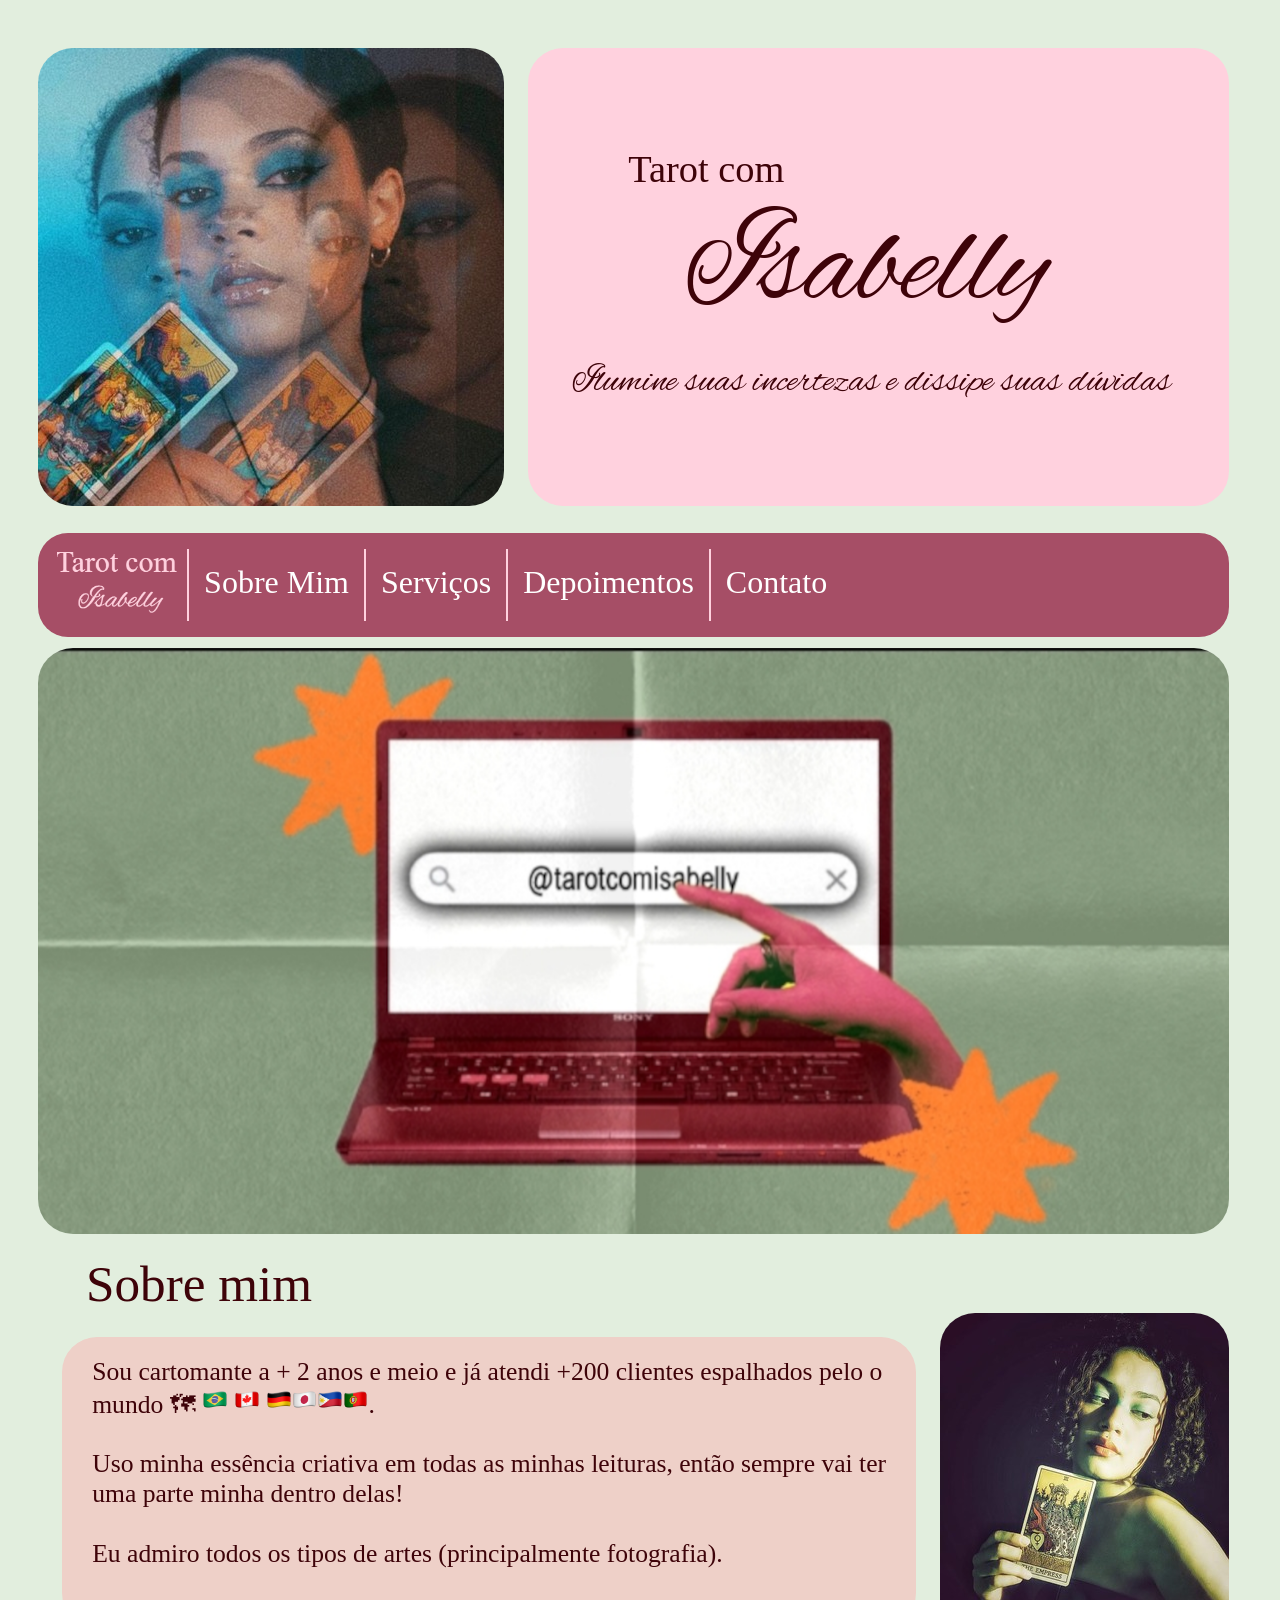
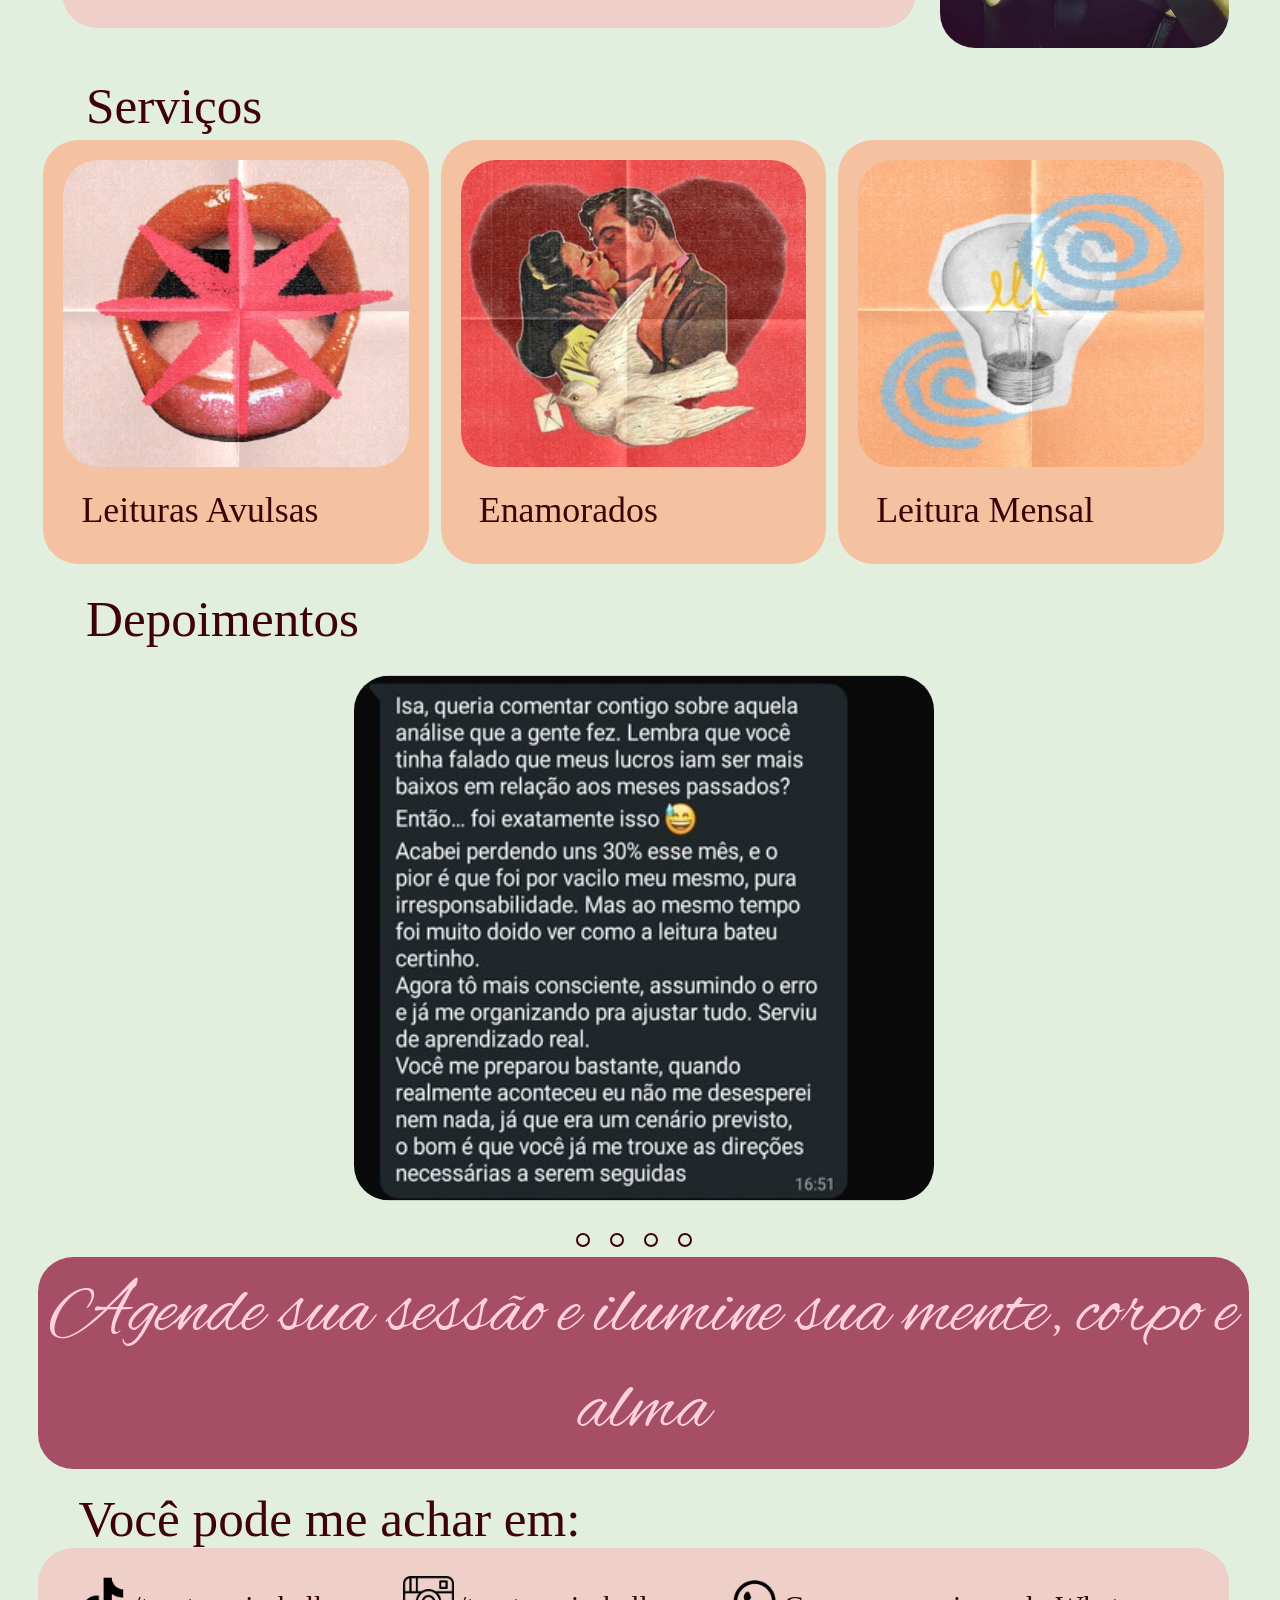
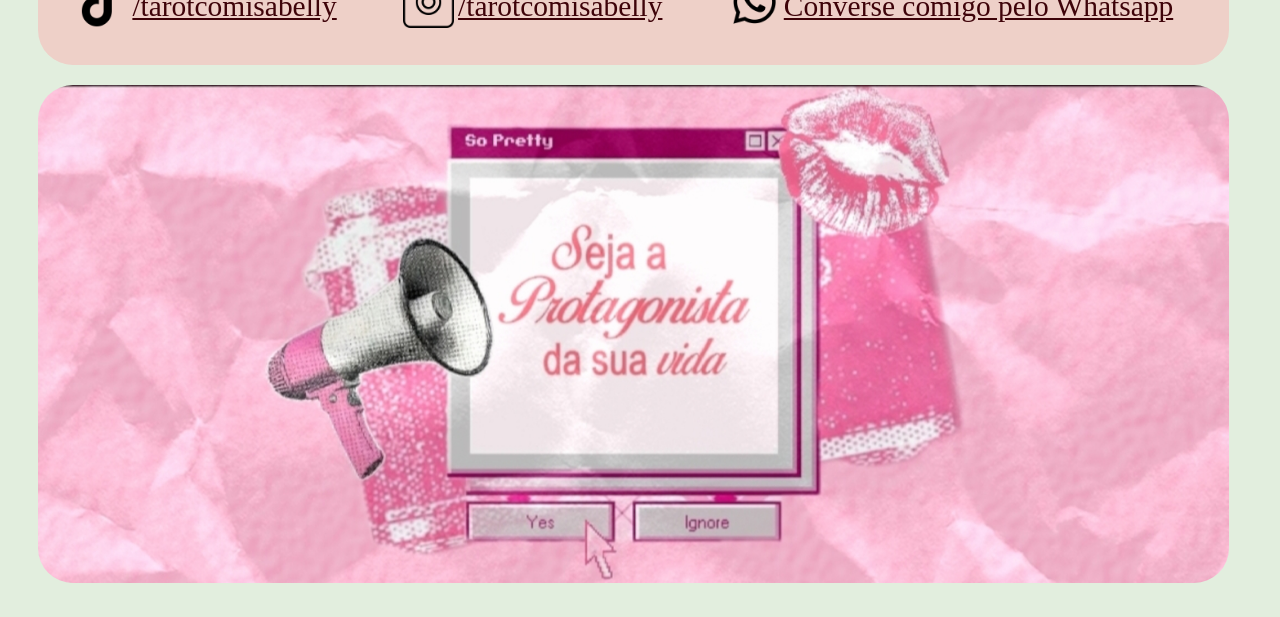
<file: index.html>
<!DOCTYPE html>
<html lang="pt-br">
<head>
    <meta charset="UTF-8">
    <meta name="viewport" content="width=device-width, initial-scale=1.0">
    <title>Tarot com Isabelly</title>

    <!--Extra Large Devices min-width: 1200-->
    <link rel="stylesheet" href="estilos/style.css" media="all">

    <link rel="stylesheet" href="/estilos/min1080.css" media="screen and (max-width: 1080px)">
        
    <!-- Large devices (laptops/desktops, 992px and up)-->
    <link rel="stylesheet" href="estilos/min992.css" media="screen and (min-width: 992px)">

    <!-- Medium devices (landscape tablets, 768px and up) -->
    <link rel="stylesheet" href="estilos/max992.css" media="screen and (max-width: 992px)">

    <!--Small devices (portrait tablets and large phones, 600px and up)-->
    <link rel="stylesheet" href="estilos/min600.css" media="screen and (min-width: 600px) ">

    <!--Extra small devices (phones, 600px and down) -->
    <link rel="stylesheet" href="estilos/max600.css" media="screen and (max-width: 600px) and (orientation: portrait)">

    <!--Extra extra small devices (phones, 400px and down)-->
    <link rel="stylesheet" href="/estilos/max400.css" media = "screen and (max-width: 540px) and (orientation: portrait)">

    <!--Extra extra small devices (phones, 400px and down)-->
    <link rel="stylesheet" href="/estilos/max400.css" media = "screen and (max-width: 440px) and (orientation: portrait)">

    <!-- Fontes -->
     <link rel="preconnect" href="https://fonts.googleapis.com">
    <link rel="preconnect" href="https://fonts.gstatic.com" crossorigin>
    <link href="https://fonts.googleapis.com/css2?family=Alex+Brush&family=Idiqlat:wght@200;300;400&display=swap" rel="stylesheet">

    <link rel="shortcut icon" href="favicon.ico" type="image/x-icon">

</head>
<body>
    <header>
        <picture>
            <source media="(max-width:500px)" srcset="Imagens/Isa_cabeçalho_143x140.jpg">
            <source media="(max-width: 1000px)" srcset="Imagens/Isa_cabeçalho_254x250.jpg">
            <img src="Imagens/Isa_cabeçalho_466x458.jpg" alt="Taróloga Isabelly">
        </picture>
        <div>
            <h1>Tarot com <br><span class="isa">Isabelly</span></h1>
            
                <h2>Ilumine suas incertezas e dissipe suas dúvidas</h2>
        </div>
    </header>

    
    <nav class="navegacao">
        <div>
            <img src="icone-pag.png" alt="" width="130px">
            
            <a href="#sobre_mim"> Sobre Mim </a>
            <a href="#servicos"> Serviços </a>
            <a href="#depoimentos"> Depoimentos </a>
            <a href="#contatos"> Contato</a>
        </div>
    </nav>
    <main>
        <picture>
            <source media="(max-width: 640px)" srcset="Imagens/tarot_intro_734x361.png">
            <img class="img_intro" src="Imagens/tarot_intro_1440x708.png" alt="">
        </picture>
            
        <article id="sobre_mim">
            <h2>Sobre mim</h2>
            <div class="dis">
                <div class="text">
                    <p>Sou cartomante a + 2 anos e meio e já atendi +200 clientes espalhados pelo o mundo &#128506; <img src="emojis0-0/flag-brazil_1f1e7-1f1f7.png" alt=""> <img src="emojis0-0/flag-canada_1f1e8-1f1e6.png" alt=""> <img src="emojis0-0/flag-germany_1f1e9-1f1ea.png" alt=""><img src="emojis0-0/flag-japan_1f1ef-1f1f5.png" alt=""><img src="emojis0-0/flag-philippines_1f1f5-1f1ed.png" alt=""><img src="emojis0-0/flag-portugal_1f1f5-1f1f9.png" alt="">.</p>
                    <br>
                    <p>Uso minha essência criativa em todas as minhas leituras, então sempre vai ter uma parte minha dentro delas! </p>
                    <br>
                    <p> Eu admiro todos os tipos de artes (principalmente fotografia).</p>

                </div>
                <picture>
                    <source media="(max-width: 660px)" srcset="Imagens/isa_sobre_121x141.jpg">
                    <source media="(min-width: 660px)" srcset="Imagens/isa_sobre_289x335.jpeg">
                    <img src="Imagens/isa_sobre_314x365.jpg" alt="">
                </picture>
            </div>
        </article>
            
            
        <article id="servicos">
            <h2>Serviços</h2>
            <div class="dis-serv">
                <div class="card">
                        <img src="Imagens/avulsa_tarot_342x356.jpg" alt="">
                    <div class="intro">
                        <h3>Leituras Avulsas</h3>
                        
                        <p>Uma análise bem específica e profunda pro seu caso ou tema específico, conseguindo te trazer o discernimento e tranquilidade pra suas dúvidas & situações que te deixam sem sono...</p>
                    </div>
                </div>
                <div class="card">
                        <img src="Imagens/enamorados_tarot_342x338.jpg" alt="">
                    <div class="intro">
                        <h3>Enamorados</h3>
                        <p>Previsibilidade e segurança nos seus próximos 30 dias, nas suas principais areas:
                        Amoroso, Financeiro, Professional, Estudos, Desenvolvimento pessoal  & saúde.</p>
                    </div>
                </div>
                <div class="card">
                    <img src="Imagens/mensal_tarot_342x435.jpg" alt="">
                    <div class="intro">
                        <h3>Leitura Mensal</h3>
                        <p>Consulta feita para entendermos sua futura jornada amorosa com seu futuro romance 💖
                        Concentrando todas as características do seu futuro amor e te dando uma direção sobre o que precisa ser mudado antes desse amor chegar.</p>
                    </div>
                </div>
            </div>
        </article>


        <article id="depoimentos">
            <h2>Depoimentos</h2>
            <div class="disp_depo">
                <div class="content">
                    <div class="slides">
                        <input class="input" type="radio" name="slide" id="slide1" checked>
                        <input class="input" type="radio" name="slide" id="slide2">
                        <input class="input" type="radio" name="slide" id="slide3">
                        <input class="input" type="radio" name="slide" id="slide4">
                
                        <div class="slide s1">
                            <img src="./Imagens/dep_1_378x329.jpg" alt="">
                        </div>
                        <div class="slide">
                            <img src="./Imagens/dep_2_356x335.jpg" alt="">
                        </div>
                        <div class="slide">
                            <img src="./Imagens/dep_3_501x345.jpg" alt="">
                        </div>
                        <div class="slide">
                            <img src="./Imagens/dep_4_446x289.jpg" alt="">
                        </div>
                    </div>
                </div>
                <div class="navigation">
                    <label class="bar" for="slide1"></label>
                    <label class="bar" for="slide2"></label>
                    <label class="bar" for="slide3"></label>
                    <label class="bar" for="slide4"></label>
                </div>
            </div>
            
            <script src="./script.js"></script>


        </article>
    </main>
    <footer id="contatos">
        <p>Agende sua sessão e ilumine sua mente, corpo e alma</p>
        <h2>Você pode me achar em:</h2>
        <div class="dispo_contatos">
            <div>
                
                <div>
                    <img src="Cortar_imagens/tiktok-icon.png" alt="icone do Tik Tok">
                    <a href="https://www.tiktok.com/@tarotcomisabelly?is_from_webapp=1&sender_device=pc" rel="next" target="_blank">/tarotcomisabelly</a>
                </div>
                
                <div>
                    <img src="Cortar_imagens/Instagram-icon.png" alt="">
                    <a href="https://www.instagram.com/tarotcomisabelly?utm_source=ig_web_button_share_sheet&igsh=ZDNlZDc0MzIxNw==" rel="next" target="_blank">/tarotcomisabelly</a>
                    
                </div>
                <div>
                    <img src="Cortar_imagens/whatsapp-icon.png" alt="">
                    <a href="https://wa.me/5521996224102?text=Ol%C3%A1,%20tudo%20bem?%20Entro%20em%20contato%20com%20voc%C3%AA%20atrav%C3%A9s%20do%20seu%20site!%20" target="_blank">Converse comigo pelo Whatsapp</a>
                </div>
            </div>
            <img src="Imagens/tarot_footer_1458x601.jpeg" alt="">
        </div>
    </footer>
</body>
</html>
</file>
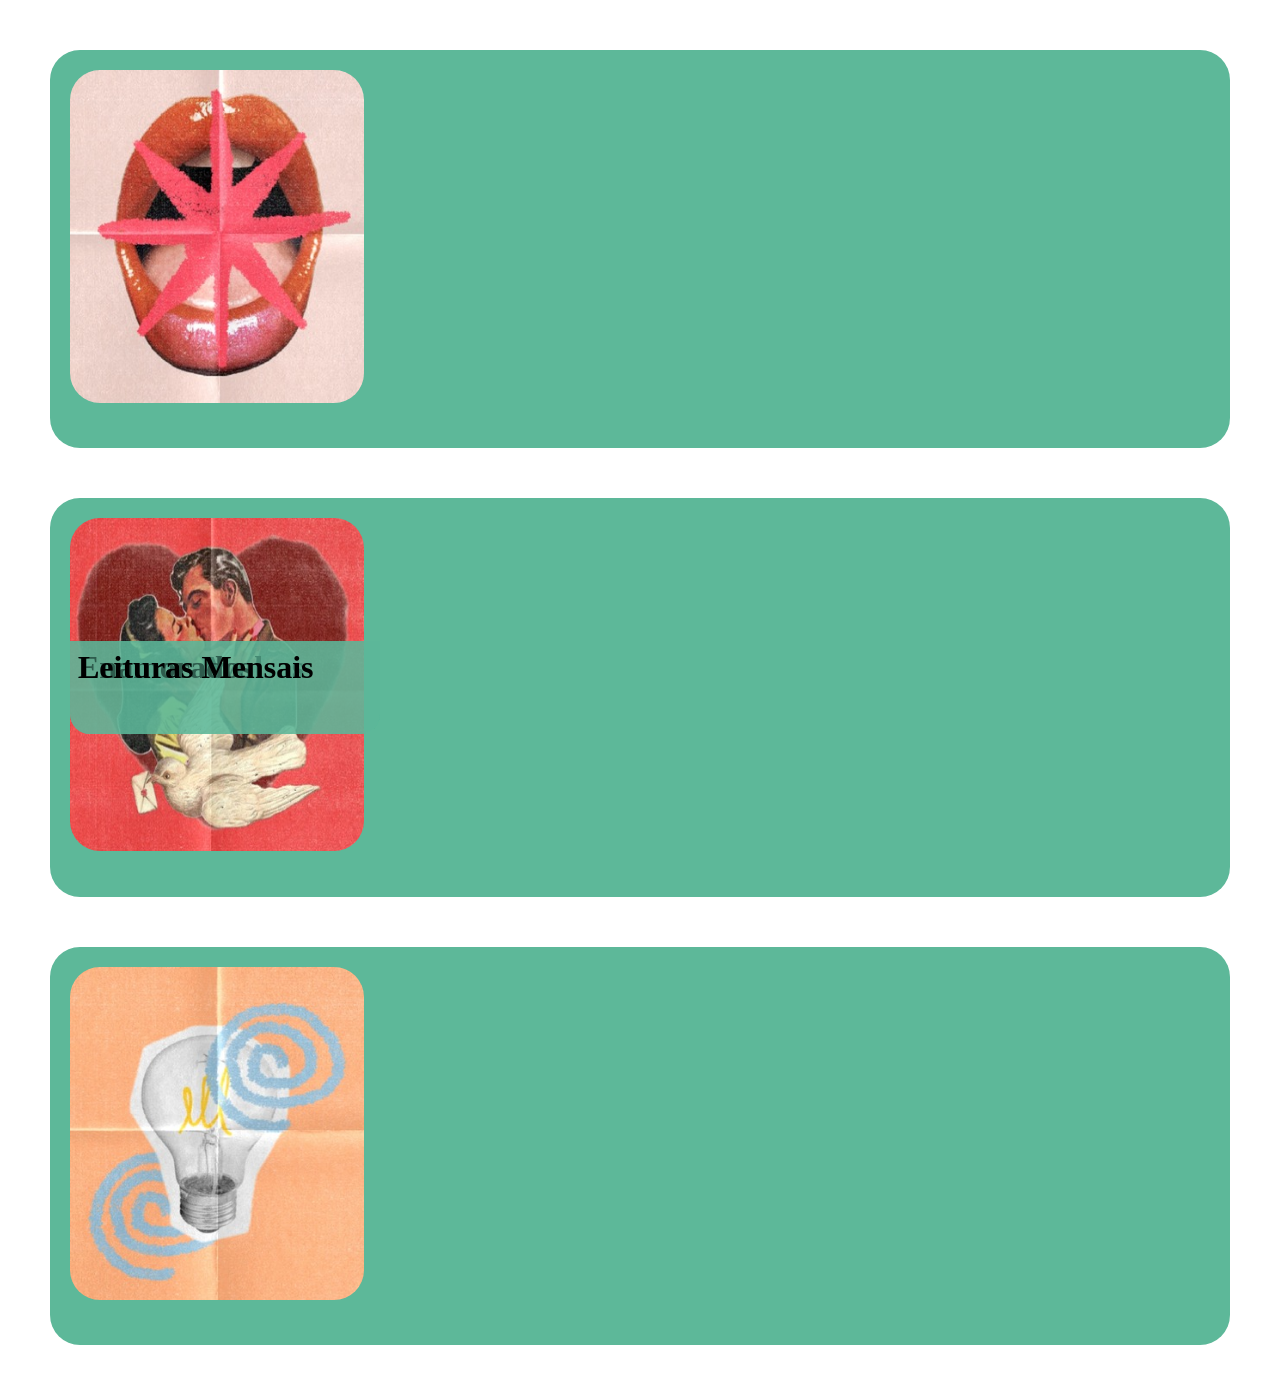
<file: tentativas/iindex.html>
<!DOCTYPE html>
<html lang="pt-br">
<head>
    <meta charset="UTF-8">
    <meta name="viewport" content="width=device-width, initial-scale=1.0">
    <title>Tarot com Isabelly</title>

    <link rel="stylesheet" href="style.css">
</head>
<body>
    <div class="container">
        <div class="card">
            <img src="/Imagens/avulsa_tarot_342x356.jpg" alt="">
            <div class="intro">
                <h1>Leituras Avulsas</h1>
                <p>Uma análise bem específica e profunda pro seu caso ou tema específico, conseguindo te trazer o discernimento e tranquilidade pra suas dúvidas & situações que te deixam sem sono...</p>
            </div>
        </div>
        <div class="card">
            <img src="/Imagens/enamorados_tarot_342x338.jpg" alt="">
            <div class="intro">
                <h1>Enamorados</h1>
                <p>Consulta feita para entendermos sua futura jornada amorosa com seu futuro romance 💖.Concentrando todas as características do seu futuro amor e te dando uma direção sobre o que precisa ser mudado antes desse amor chegar.</p>
            </div>
        </div>
        <div class="card">
            <img src="/Imagens/mensal_tarot_342x435.jpg" alt="">
            <div class="intro">
                <h1>Leituras Mensais</h1>
                <p>Uma análise bem específica e profunda pro seu caso ou tema específico, conseguindo te trazer o discernimento e tranquilidade pra suas dúvidas & situações que te deixam sem sono...</p>
            </div>
        </div>
    </div>
</body>
</html>
</file>
<file: estilos/style.css>
@charset "UTF-8";

/* CSS para geral/pc*/

/* Extra large devices (large laptops and desktops, 1200px and up) */

:root{
    --cor-de-fundo: #e2eede;
    --cor-cabecalho: #FFD1DE;
    --cor-div: #EED0C8;
    --cor-3: #f4c1a1;
    --cor-destaque: #A64E66;
    --cor-padrão: #3E0309;
}
*{
    margin: 0;
    padding: 0;
}
body{
    overflow-x: hidden;
    margin: 1% 4% 0% 3%;
    color: var(--cor-padrão);
    background-color: var(--cor-de-fundo);
}
img{
    border-radius: 35px;
}
header {
    display: flex;
    max-width: 100%;
    margin: 4% 0 2% 0;
}
header > img{
    display: block;
    margin: 0;
    height: 30vw;
}
header > div{
    margin-left: 2%;
    background-color: var(--cor-cabecalho);
    width: 100%;
    display: flex;
    flex-direction: column;
    justify-content: center;
    min-height: 9vw;
    max-height: 458px;
}
header > div > h1{
    margin: 10% 4% 1% 10%;
    font-size: 3vw;
    font-family: "Idiqlat", serif;
    font-weight: 400;
    font-style: normal;
}
header > div > h2{
    margin: 0 3% 10% 1%;
    font-size: 3vw;
    font-family: "Alex Brush", cursive;
    font-weight: 400;
    font-style: normal;
    text-align: center;
}
.isa{
    margin-left: 10%;
    font-family: "Alex Brush", cursive;
    font-weight: 400;
    font-style: normal;
    font-size: 10vw;
    
}
nav{
    height: auto;
    display: flex;
    padding: 6px;
    max-width: 100%;
    border-radius: 30px;
    background-color: var(--cor-destaque);
    color: var(--cor-cabecalho);
}
nav > div{
    padding: 10px;
    display: flex;
}
nav > div > img{
    max-width: 15%;
    border-radius: 0%;
    display: block;
    margin: 0 10px 3px 3px;
}
nav.navegacao > div > a{
    font-size: 2.5vw;
    border-left: 2px solid var(--cor-cabecalho);
    padding: 15px;
    text-align: center;
    color: white;
    text-decoration: none; 
    transition: .3s;
}
nav.navegacao > div > a:hover{
    border-bottom: 4px solid var(--cor-cabecalho);
    background-color: #8a4155;
}

h2 {
    font-family: "Idiqlat", serif;
    font-weight: 400;
    font-style: normal;

}
div{
    border-radius: 35px;
}
main > picture > img.img_intro{
    width: 100%;
    margin-top: 1%;
    display: flex;
}
main > #sobre_mim > .dis{
    display: flex;
    width: 100%;
    
}
main > #sobre_mim > h2{
    margin-left: 4%;
    margin-top: 20px;
    font-size: 4vw;
}
main > #sobre_mim > img{
    border-radius: 35px;
}
main > #sobre_mim > .dis > .text{
    font-size: 2vw;
    margin: 2%;
    padding: 30px 20px 20px 20px;
    background-color: var(--cor-div);
    display: inline;
    float: left;
    width: 100%;
    height: auto;
}
main > #sobre_mim > .dis > .text > p > img{
    width: 2vw;
}


#servicos >  h2{
    margin-left: 4%;
    margin-top: 2%;
    font-size: 4vw;
}
#servicos > .dis-serv{
    color: white;
    display: flex;
    max-width: 100%;
    flex-direction: row;
    justify-content: space-between;
}
.card{
    overflow: hidden;
    height: 30vw;
    margin: 5px;
    background-color: var(--cor-3);
    padding: 20px;
}
.card img{
    align-items: center;
    width: 27vw;
    height: 24vw;
}

.intro{
    width: 23vw;
    height: 6vw;
    padding: 8px;
    border-radius: 0 0 20px 20px;
    transition: 0.8s ease;
}
.intro h3{
    width: 100%;
    font-family: "Idiqlat", serif;
    font-weight: 400;
    font-style: normal;
    color: var(--cor-padrão);
    margin: 10px;
    font-size: 2.8vw;
}
.intro p{
    font-size: 1.6vw;
    margin: 20px;
    visibility: hidden;
    opacity: 0;
}

.card:hover{
    cursor: pointer;
    height: 51.6vw;
}
.card:hover:nth-child(3){
    cursor: pointer;
    height: 54.5vw;
}
.card:hover p{
    visibility: visible;
    opacity: 1;
}

main > #depoimentos > h2{
    margin-left: 4%;
    margin-top: 20px;
    font-size: 4vw;
}

#depoimentos > div.disp_depo{
    max-width: 100%;
    display: flex;
    flex-direction: column;
    justify-content: center;
    align-items: center;
    justify-items: center;
}
.content{
    margin: 290px 0 0 600px;
    height: 525px;
    width: 580px;
    border-radius: 20px;
    overflow: hidden;
    transform: translate(-50%, -50%);
}

.content .slide img{
    min-height: 100%;
    max-width: 100%;
    min-width: 100%;
    
}

.navigation{
    margin: -240px 0 0 0;
    bottom: 160px;
    left: 650px;
    display: flex;
    
}
.bar{
    width: 10px;
    height: 10px;
    border: 2px solid var(--cor-padrão);
    margin: 10px;
    border-radius: 15px;
    cursor: pointer;
    transform: .5s ease;
}
.bar:hover{
    background-color: var(--cor-padrão);
}
.input{
    display: none;
}
.slides{
    display: flex;
    width: 500%;
    height: 100%;
}
.slide{
    width: 20%;
    transition: 1s;

}

#slide1:checked ~ .s1{
    margin-left: 0;
    
}
#slide2:checked ~ .s1{
    margin-left: -20%;
}
#slide3:checked ~ .s1{
    margin-left: -40%;
}
#slide4:checked ~ .s1{
    margin-left: -60%;
}
footer > p{
    margin: auto;
    width: 100%;
    border-radius: 35px;
    font-size: 6vw;
    font-family: "Alex Brush", cursive;
    font-weight: 400;
    font-style: normal;
    background-color: var(--cor-destaque);
    color: var(--cor-cabecalho);
    padding: 10px;
    text-align: center;
}
footer >  h2{
    margin-left: 40px;
    margin-top: 20px;
    font-size: 4vw;
}
footer > div.dispo_contatos > div > div{
    max-width: 100%;
    min-width: 95%;
    display: flex;
    flex-direction: row;
    padding: 25px;
    margin-bottom: 20px;
}
footer > div.dispo_contatos > div> div > a{
    margin: 4px;
    height: 2vw;
    font-size: 2.5vw;;
    color: var(--cor-padrão);
    cursor: pointer;
}
footer > div.dispo_contatos > div > div > a:hover{
    background-color: var(--cor-div);
    border-bottom: none;
}
footer > div.dispo_contatos > div> div > img{
    display: block;
    width: 4vw;
    height: 4vw;
    border-radius: 0;
    margin-top: -10px;
}
footer > div.dispo_contatos > img{
    width: 100%;
    margin-bottom: 30px;

}
</file>
<file: estilos/min1080.css>
@charset "UTF-8";
</file>
<file: estilos/min992.css>
/*Large devices (laptops/desktops, 992px and up)*/

:root{
    --cor-de-fundo: #e2eede;
    --cor-cabecalho: #FFD1DE;
    --cor-div: #EED0C8;
    --cor-3: #f4c1a1;
    --cor-destaque: #A64E66;
    --cor-padrão: #3E0309;
}
*{
    margin: 0;
    padding: 0;
}
header > div{
    max-width: 100%;
}
header > div > h1{
    margin-left: 100px;
}
nav.navegacao > div >  a:active{
    border-bottom: 4px solid var(--cor-cabecalho);
    background-color: #8a4155;
}
main > #sobre_mim > img{
    width: 30vw;
}
.intro p{
    font-size: 2vw;
}
footer > div.dispo_contatos > div{
    max-width: 100% !important;
    display: flex;
    flex-direction: row;
    padding: 2%;
    background-color: var(--cor-div);
    margin-bottom: 20px;
    height: 70px !important;
    
}

footer > div.dispo_contatos > div > div{
    background: transparent;

}
footer > div.dispo_contatos > div > div:nth-child(2){
    margin-left: -70% !important;
}

footer > div.dispo_contatos > div > div:nth-child(3){
    margin-left: -70% !important;
}
footer > div.dispo_contatos > div> div > a{
    font-size: 2.3vw;;
    color: var(--cor-padrão);
    cursor: pointer;
}

footer > div.dispo_contatos > div> div > img{
    display: block;
    width: 4vw;
    height: 4vw;
    border-radius: 0;
    margin-top: -10px;
}
</file>
<file: estilos/max992.css>
/*Medium devices (landscape tablets, 992px and up)*/
:root{
    --cor-de-fundo: #e2eede;
    --cor-cabecalho: #FFD1DE;
    --cor-div: #EED0C8;
    --cor-3: #f4c1a1;
    --cor-destaque: #A64E66;
    --cor-padrão: #3E0309;
}
nav.navegacao > div img{
    width: 8vw;
    height: 5vw;
}
nav.navegacao > div{
    height: 4vw;
}
nav.navegacao > div > a{
    padding: 7px;
}
nav.navegacao > div >  a:checked{
    border-bottom: 4px solid var(--cor-cabecalho);
    background-color: #8a4155;
}
main > #sobre_mim > .dis > .text{
    font-size: 2.5vw;
    padding: 40px 20px 20px 40px;
}
#servicos > .dis-serv{
    color: var(--cor-padrão);
    display: flex;
    max-width: 100%;
    flex-direction: column;
}
.card{
    flex-direction: row;
    overflow: visible;
    height: 28vw;
    margin: 5px;
    background-color: var(--cor-3);
    padding: 20px;
}
.card img{
    float: right;
    display: flex;
    align-items: center;
    width: 27vw;
    height: 28vw;
}
.intro{
    width: 100%;
    height: auto;
    padding: 8px;
}
.intro h3{
    width: 100%;
    font-family: "Idiqlat", serif;
    font-weight: 400;
    font-style: normal;
    color: var(--cor-padrão);
    margin: 10px;
    font-size: 4vw;
}
.intro p{
    font-size: 2.3vw;
    margin: 20px;
    visibility: visible;
    opacity: 1;
}
.card:hover{
    cursor: auto;
    height: 28vw;
}
.card:hover:nth-child(3){
    cursor: auto;
    height: 28vw;
}
.card:hover p{
    visibility: visible;
    opacity: 1;
}
.content{
    margin: 230px 0 50px 550px;
    height: 425px;
    width: 480px;
    border-radius: 20px;
    overflow: hidden;
    transform: translate(-50%, -50%);
}
.navigation{
    margin: -240px 0 0 80px;
    bottom: 160px;
    left: 640px;
    display: flex;
    
}
footer > div.dispo_contatos > div{
    width: 100%;
    display: flex;
    flex-direction: column;
    padding: 10px;
    background-color: var(--cor-div);
    margin-bottom: 10px;
}
footer > div.dispo_contatos > div > div{
    margin-top: 10px;
    margin-left: 10px;
}
footer > div.dispo_contatos > div > div > img{
    margin: 5px;
    size: 4vw;
}
footer > div.dispo_contatos > div > div > a{
    font-size: 24px;
}
</file>
<file: estilos/min600.css>
/*Small devices (portrait tablets and large phones, 600px and up)*/

main > #sobre_mim > .dis{
    max-width: 100%;
}
main > #sobre_mim > .dis > .text{
    padding: 20px 20px 25px 30px;

}
footer > div.dispo_contatos > div{
    height: 30vw;
    max-width: 95%;
}
footer > div.dispo_contatos > div > div{
    font-size: 14px;
    margin: -10px;
    background: transparent;
}
</file>
<file: estilos/max600.css>
@charset "UTF-8";
/*Extra small devices (phones, 600px and down)*/
header > div{
    max-width: 100%;

}
header > div > h1{
    margin-left: 4vw;
}
header > div > h2{
    margin-bottom: 20px;
}
nav.navegacao > div{
    padding: 3px;
}
nav.navegacao > div > img{
    margin-top: -3px;
    width: 8vw;
    height: 6vw;
}
nav.navegacao > div > a{
    font-size: 3vw;
    padding: 2px 4px 2px 4px;
}

nav.navegacao > div > a:hover{
    border-bottom: none;
    background-color:#A64E66;
}
nav.navegacao > div >  a:active{
    border-bottom: 4px solid var(--cor-cabecalho);
    background-color: #8a4155;
}
main > #sobre_mim > .dis{
    height: 33vw;
    margin-bottom: 20px;
}
main > #sobre_mim > .dis > .text{
    padding: 3% 2% 8% 6%;
    height: 25vw;
    font-size: 2.4vw;
}

.intro{
    margin-top: -10px;
    width: 100%;
    height: auto;
    padding: 2px;
}
.intro h3{
    width: 100%;
    font-family: "Idiqlat", serif;
    font-weight: 400;
    font-style: normal;
    color: var(--cor-padrão);
    margin: 10px 0 -20px 10px;
    font-size: 4vw;
}
.intro p{
    margin: 25px 38% 0 10px;
}
.card > img{
    width: 30vw;
    height: 30vw;
}
.card > img:nth-child(3){
    height: 35vw;
}
.card:hover{
    cursor: auto;
    height: auto;
}
.card:hover{
    cursor: auto;
    height: 28vw;
}
.card:hover:nth-child(3){
    cursor: auto;
    height: 28vw;
}
.content{
    margin: 45% 0 0 90%;
    height: 295px;
    width: 320px;
}
.navigation{
    margin: -140px 0 0 40px;
    
}

.bar{
    width: 5px;
    height: 5px;
    border: 1px solid var(--cor-padrão);
    margin: 10px;
    border-radius: 15px;
    cursor: pointer;
    transform: .5s ease;
}
footer > p{
    max-width: 95%;
}
footer > div.dispo_contatos > div{
    height: 30vw;
    max-width: 95%;
}
footer > div.dispo_contatos > div > div{
    margin: -18px;
    background: transparent;
}
footer > div.dispo_contatos > div > div > a{
    font-size: 16px;
}
</file>
<file: estilos/max400.css>
@charset "UTF-8";
/*Extra extra small devices (phones, 540px and down)*/

nav.navegacao > div > a{
    font-size: 10px;
    padding: 2px 4px 4px 4px;
}
nav.navegacao > div > a:hover{
    border-bottom: none;
}
main > #sobre_mim > h2{
    margin-top: 5px;
}
main > #sobre_mim > .dis{
    margin-bottom: 30px;
}
main > #sobre_mim > .dis > .text{
    padding: 3% 2% 5% 6%;
    height: 28vw;
    font-size: 2.4vw;
}
.card{
    padding: 10px 10px 20px  10px;
}
.card > img:nth-child(3){
    height: 28vw;
    cursor: auto;
}
.content{
    margin: 30% 0 35% 60%;
    height: 205px;
    width: 240px;
}
.navigation{
    margin: -220px 0 0 0;
    
}
footer > p{
    width: 95%;
}
footer > div.dispo_contatos > div{
    height: 35vw;
    max-width: 95%;
}
@media (max-width: 400px){
    nav.navegacao > div > a{
        font-size: 10px;
        padding: 2px 4px 4px 4px;
    }
    main > #sobre_mim > .dis > .text{
    padding: 5% 2% 10% 6%;
}
    .content{
        margin: 35% 0 40% 70%;
        height: 205px;
        width: 240px;
    }
}
</file>
<file: tentativas/style.css>
*{
    margin: 0;
    padding: 0;
    border-radius: 30px;
}
.disp_serv{
    margin: 4%;
    color: white;
    display: flex;
    justify-content: space-between;
    justify-items: center;
    height: 100vh;
    align-items: center;
    flex-direction: column;
    background-image: linear-gradient(#895ea2, #a288eb);
}
.card{
    overflow: hidden;
    height: 28vw;
    margin: 50px;
    background-color: rgb(93, 184, 153);
    padding: 20px;
}
img{
    margin-bottom: 20px;
    width: 23vw;
    height: 26vw;
}
.intro{
    width: 23vw;
    height: 6vw;
    padding: 8px;
    bottom: 13vw;
    position: absolute;
    background-color: rgb(93, 184, 153, 0.5);
    border-radius: 0 0 20px 20px;
    transition: 0.5s;
}
h3{
    margin: 10px;
    font-size: 2.5vw;
}
p{
    font-size: 1.2vw;
    margin: 20px;
    visibility: hidden;
    opacity: 0;
}
.card:hover{
    cursor: pointer;

}
.card:hover .intro{
    height: 220px;
    bottom: 13vw;
    background:  rgb(93, 184, 153, 0.5);
}
.card:hover p{
    visibility: visible;
    opacity: 1;
}
</file>
